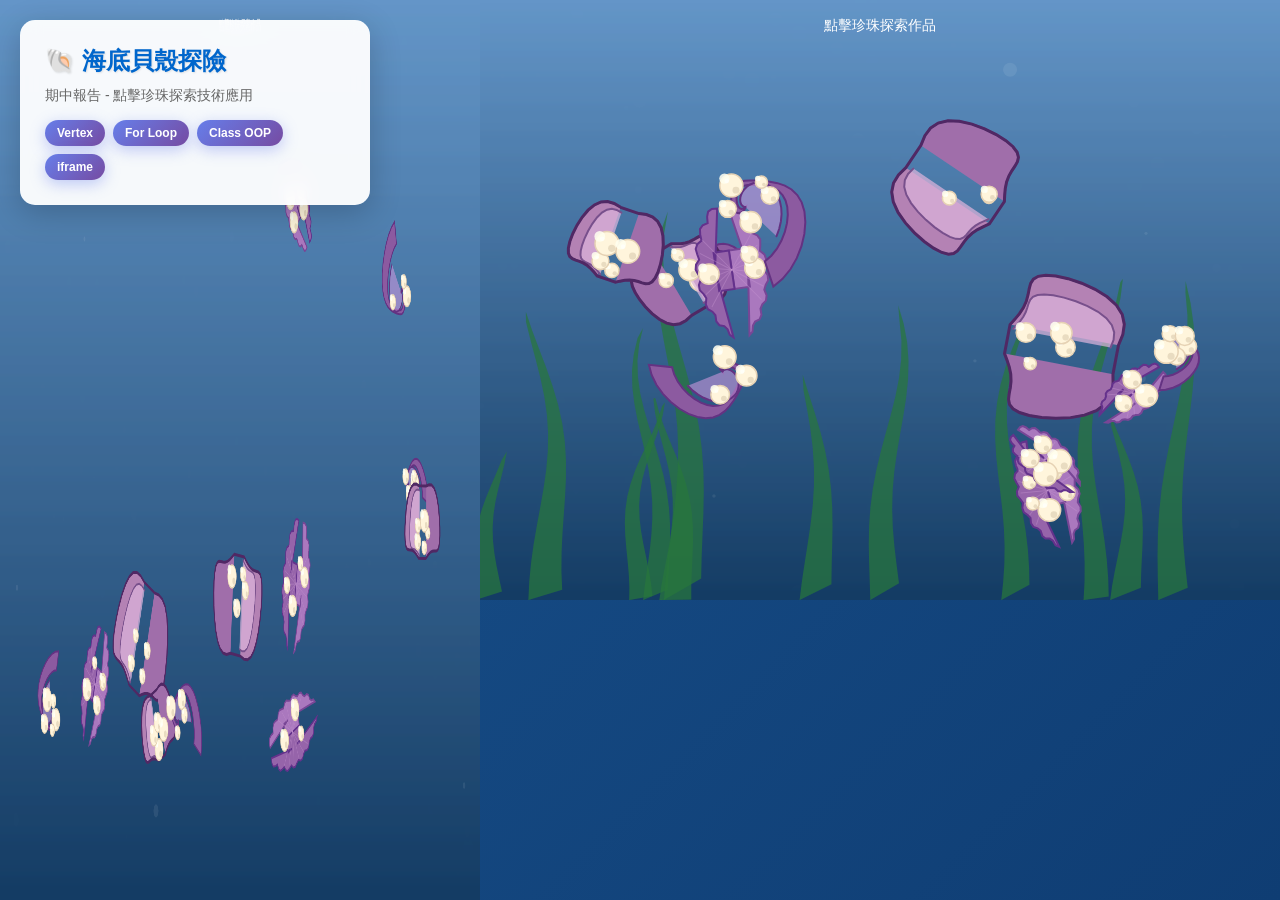
<file: index.html>
<!DOCTYPE html>
<html lang="zh-TW">
  <head>
    <meta charset="utf-8" />
    <meta name="viewport" content="width=device-width, initial-scale=1.0">

    <title>海底貝殼 - 期中報告</title>

    <link rel="stylesheet" type="text/css" href="style.css">

    <script src="libraries/p5.min.js"></script>
    <script src="libraries/p5.sound.min.js"></script>
  </head>

  <body>
    <!-- 主要 p5.js 畫布容器 -->
    <div id="p5-container"></div>

    <!-- 作品展示面板 -->
    <div id="portfolio-panel" class="portfolio-panel hidden">
      <div class="portfolio-content">
        <button class="close-btn" onclick="closePortfolio()">×</button>
        
        <h2 id="work-title">作品標題</h2>
        <p id="work-description">作品描述</p>

        <!-- 作品展示區域 - 使用 iframe 嵌入 -->
        <div id="work-display" class="work-display">
          <iframe id="work-iframe" src="" frameborder="0" allow="fullscreen"></iframe>
        </div>

        <!-- 技術要點說明 -->
        <div class="tech-details">
          <h3>技術要點：</h3>
          <ul id="tech-list">
            <li>Vertex 指令用於自訂形狀繪製</li>
            <li>For 迴圈與陣列管理多個物件</li>
            <li>Class 物件導向設計</li>
            <li>互動事件響應</li>
          </ul>
        </div>

        <div class="navigation-buttons">
          <button onclick="previousWork()">← 上一個</button>
          <button onclick="nextWork()">下一個 →</button>
        </div>
      </div>
    </div>

    <!-- 信息面板 -->
    <div class="info-panel">
      <h1>🐚 海底貝殼探險</h1>
      <p>期中報告 - 點擊珍珠探索技術應用</p>
      <div class="tech-stack">
        <span class="tag">Vertex</span>
        <span class="tag">For Loop</span>
        <span class="tag">Class OOP</span>
        <span class="tag">iframe</span>
      </div>
    </div>

    <script src="sketch.js"></script>
    <script>
      // 控制作品展示面板
      function showPortfolio(index) {
        const panel = document.getElementById('portfolio-panel');
        panel.classList.remove('hidden');
        displayWorkContent(index);
      }

      function closePortfolio() {
        const panel = document.getElementById('portfolio-panel');
        panel.classList.add('hidden');
      }

      function displayWorkContent(index) {
        const works = [
          {
            title: "Vertex 指令 - 自訂形狀",
            description: "使用 p5.js 的 vertex() 指令繪製複雜的貝殼形狀。通過組合多個頂點，可以創建出螺旋形、扇形和螺形的多樣貝殼設計。",
            iframe: "work1.html",
            techs: ["beginShape()", "vertex()", "endShape()"]
          },
          {
            title: "For 迴圈與陣列",
            description: "使用 for 迴圈遍歷陣列，管理多個貝殼和珍珠物件的生成、更新和顯示。說明如何高效地組織大量相似物件。",
            iframe: "work2.html",
            techs: ["for loop", "Array", "push()"]
          },
          {
            title: "Class 物件導向設計",
            description: "透過 Shell 和 Pearl 類的定義，展示物件導向程設的核心概念：封裝、繼承和方法組織。每個物件維護自己的狀態和行為。",
            iframe: "work3.html",
            techs: ["class", "constructor", "methods"]
          },
          {
            title: "互動系統 & iframe",
            description: "實現點擊事件檢測，將點擊的珍珠與作品關聯。通過 iframe 嵌入和展示各個技術演示頁面，實現無縫導覽體驗。",
            iframe: "work4.html",
            techs: ["mousePressed()", "iframe", "DOM manipulation"]
          }
        ];

        const work = works[index % works.length];
        document.getElementById('work-title').textContent = work.title;
        document.getElementById('work-description').textContent = work.description;
        document.getElementById('work-iframe').src = work.iframe;

        const techList = document.getElementById('tech-list');
        techList.innerHTML = work.techs.map(tech => `<li>${tech}</li>`).join('');
      }

      function previousWork() {
        // 實現上一個功能
        alert('導覽至上一個作品');
      }

      function nextWork() {
        // 實現下一個功能
        alert('導覽至下一個作品');
      }

      // 按 ESC 關閉面板
      document.addEventListener('keydown', (e) => {
        if (e.key === 'Escape') {
          closePortfolio();
        }
      });
    </script>
  </body>
</html>
</file>
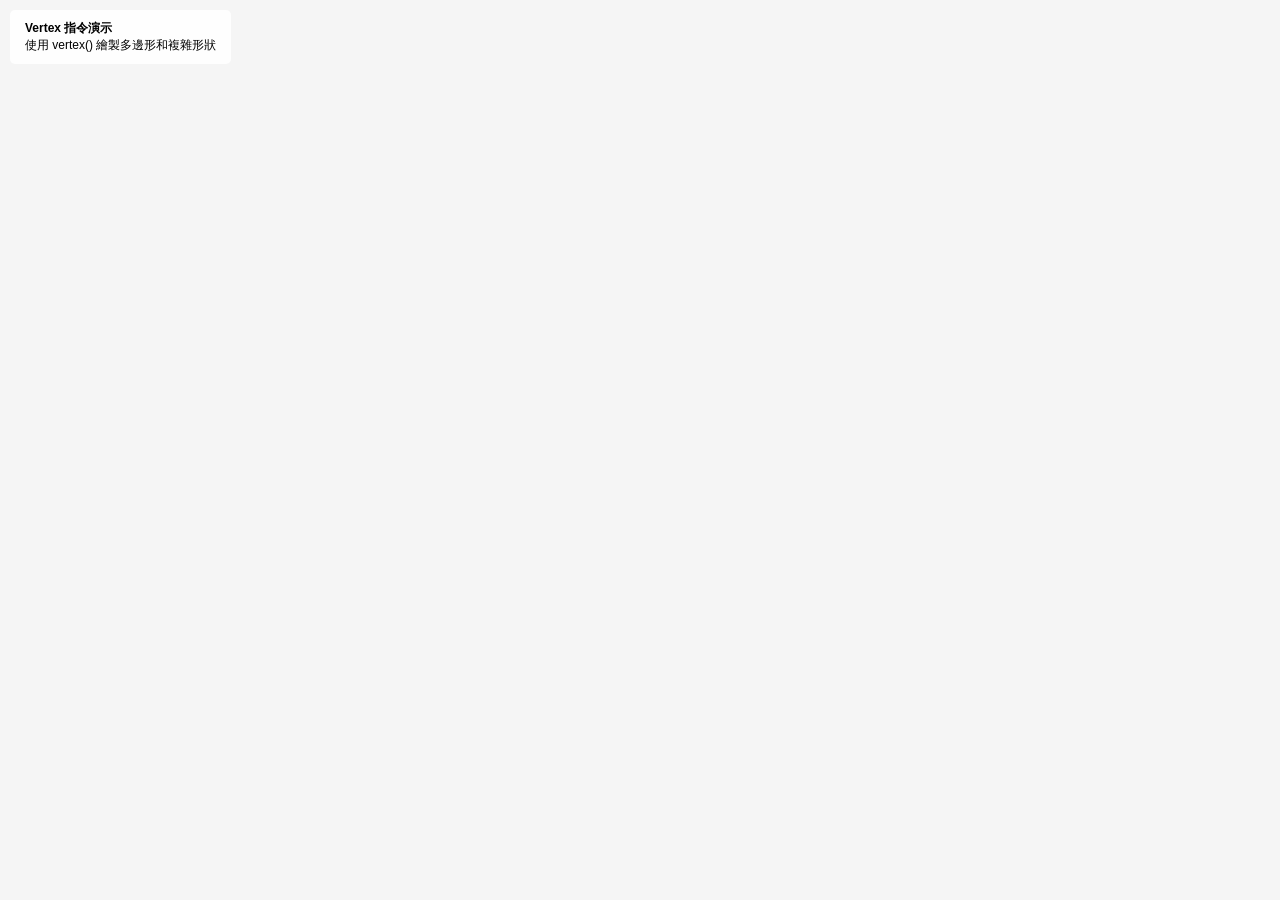
<file: work1.html>
<!DOCTYPE html>
<html lang="zh-TW">
<head>
    <meta charset="UTF-8">
    <meta name="viewport" content="width=device-width, initial-scale=1.0">
    <title>Vertex 指令演示</title>
    <script src="libraries/p5.min.js"></script>
    <style>
        body {
            margin: 0;
            padding: 0;
            background: #f5f5f5;
            font-family: Arial, sans-serif;
        }
        #p5-container {
            width: 100%;
            height: 100%;
        }
        .info {
            position: absolute;
            top: 10px;
            left: 10px;
            background: rgba(255, 255, 255, 0.9);
            padding: 10px 15px;
            border-radius: 5px;
            font-size: 12px;
            z-index: 10;
        }
    </style>
</head>
<body>
    <div id="p5-container"></div>
    <div class="info">
        <strong>Vertex 指令演示</strong><br>
        使用 vertex() 繪製多邊形和複雜形狀
    </div>
    <script>
        let sketch = (p) => {
            let rotation = 0;

            p.setup = function() {
                let container = document.getElementById('p5-container');
                p.createCanvas(container.offsetWidth, container.offsetHeight);
            };

            p.draw = function() {
                p.background(100, 150, 200);
                
                // 海洋漸層背景
                for (let i = 0; i < p.height; i++) {
                    let inter = p.map(i, 0, p.height, 0, 1);
                    let c = p.lerpColor(p.color(100, 150, 200), p.color(20, 80, 150), inter);
                    p.stroke(c);
                    p.line(0, i, p.width, i);
                }

                // 繪製三種貝殼範例

                // 打開式貝殼 1 - 上半部
                p.push();
                p.translate(p.width / 3, p.height / 2);
                p.fill(180, 130, 180);
                p.stroke(120, 80, 140);
                p.strokeWeight(2);
                p.beginShape();
                for (let i = 0; i <= 20; i++) {
                    let angle = (i / 20) * p.PI;
                    let dist = 80 * (1 - i / 40);
                    let waveAmount = p.sin(angle * 3) * 15;
                    let vx = p.cos(angle) * dist + waveAmount;
                    let vy = -p.sin(angle) * dist - 20;
                    p.vertex(vx, vy);
                }
                p.endShape();
                p.pop();

                // 打開式貝殼 2 - 下半部
                p.push();
                p.translate(p.width / 3, p.height / 2);
                p.fill(160, 110, 170);
                p.stroke(100, 60, 130);
                p.strokeWeight(2);
                p.beginShape();
                for (let i = 0; i <= 20; i++) {
                    let angle = (i / 20) * p.PI;
                    let dist = 80 * (1 - i / 40);
                    let waveAmount = p.sin(angle * 3) * 15;
                    let vx = p.cos(angle) * dist + waveAmount;
                    let vy = p.sin(angle) * dist + 20;
                    p.vertex(vx, vy);
                }
                p.endShape();

                // 珍珠
                p.fill(255, 245, 220);
                p.stroke(230, 210, 180);
                p.strokeWeight(1.5);
                p.ellipse(0, 0, 40);
                p.fill(255, 255, 240, 220);
                p.noStroke();
                p.ellipse(-12, -12, 20);
                p.pop();

                // 扇形貝殼
                p.push();
                p.translate(p.width * 2 / 3, p.height / 2);
                p.fill(170, 120, 190);
                p.stroke(120, 70, 150);
                p.strokeWeight(2);
                p.beginShape();
                p.vertex(0, -60);
                for (let i = 0; i <= 15; i++) {
                    let angle = (i / 15) * p.PI - p.PI / 2;
                    let dist = 80;
                    let waveAmount = p.sin(i * 0.4) * 10;
                    let vx = p.cos(angle) * (dist + waveAmount);
                    let vy = p.sin(angle) * dist - 20;
                    p.vertex(vx, vy);
                }
                p.endShape(p.CLOSE);
                p.pop();
            };

            p.windowResized = function() {
                if (document.getElementById('p5-container')) {
                    let container = document.getElementById('p5-container');
                    p.resizeCanvas(container.offsetWidth, container.offsetHeight);
                }
            };
        };

        new p5(sketch);
    </script>
</body>
</html>
</file>
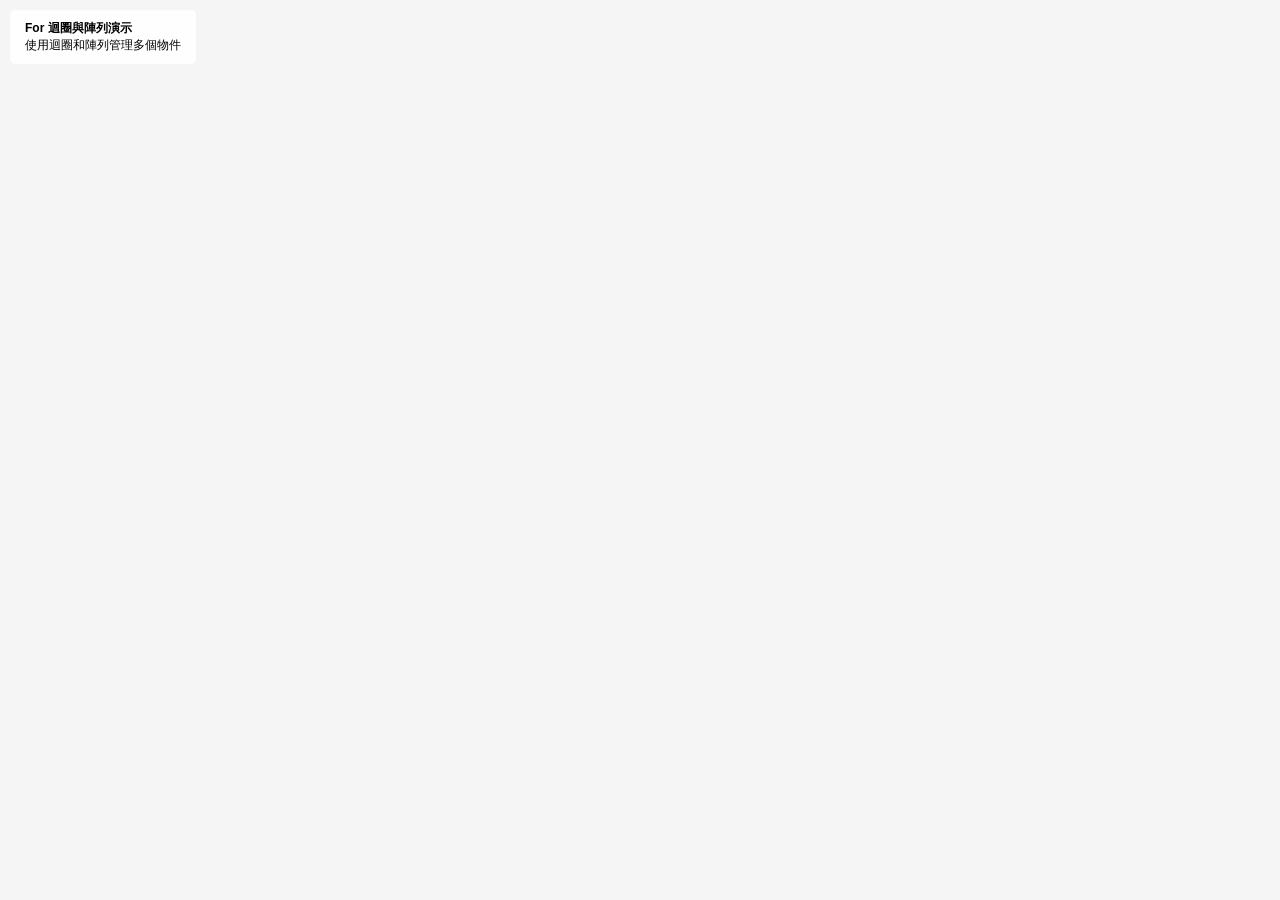
<file: work2.html>
<!DOCTYPE html>
<html lang="zh-TW">
<head>
    <meta charset="UTF-8">
    <meta name="viewport" content="width=device-width, initial-scale=1.0">
    <title>For 迴圈與陣列演示</title>
    <script src="libraries/p5.min.js"></script>
    <style>
        body {
            margin: 0;
            padding: 0;
            background: #f5f5f5;
            font-family: Arial, sans-serif;
        }
        #p5-container {
            width: 100%;
            height: 100%;
        }
        .info {
            position: absolute;
            top: 10px;
            left: 10px;
            background: rgba(255, 255, 255, 0.9);
            padding: 10px 15px;
            border-radius: 5px;
            font-size: 12px;
            z-index: 10;
        }
    </style>
</head>
<body>
    <div id="p5-container"></div>
    <div class="info">
        <strong>For 迴圈與陣列演示</strong><br>
        使用迴圈和陣列管理多個物件
    </div>
    <script>
        let sketch = (p) => {
            let particles = [];

            p.setup = function() {
                let container = document.getElementById('p5-container');
                p.createCanvas(container.offsetWidth, container.offsetHeight);

                // 使用 for 迴圈初始化陣列
                for (let i = 0; i < 20; i++) {
                    particles.push({
                        x: p.random(p.width),
                        y: p.random(p.height),
                        vx: p.random(-2, 2),
                        vy: p.random(-2, 2),
                        size: p.random(10, 30),
                        color: [p.random(150, 220), p.random(100, 180), p.random(80, 150)]
                    });
                }
            };

            p.draw = function() {
                p.background(100, 150, 200);

                // 海洋漸層背景
                for (let i = 0; i < p.height; i++) {
                    let inter = p.map(i, 0, p.height, 0, 1);
                    let c = p.lerpColor(p.color(100, 150, 200), p.color(20, 80, 150), inter);
                    p.stroke(c);
                    p.line(0, i, p.width, i);
                }

                // 使用 for 迴圈更新和繪製所有粒子
                for (let i = 0; i < particles.length; i++) {
                    let p_obj = particles[i];
                    
                    // 更新位置
                    p_obj.x += p_obj.vx;
                    p_obj.y += p_obj.vy;

                    // 邊界反彈
                    if (p_obj.x < 0 || p_obj.x > p.width) p_obj.vx *= -1;
                    if (p_obj.y < 0 || p_obj.y > p.height) p_obj.vy *= -1;

                    p_obj.x = p.constrain(p_obj.x, 0, p.width);
                    p_obj.y = p.constrain(p_obj.y, 0, p.height);

                    // 繪製
                    p.fill(p_obj.color[0], p_obj.color[1], p_obj.color[2]);
                    p.noStroke();
                    p.ellipse(p_obj.x, p_obj.y, p_obj.size);

                    // 高光
                    p.fill(255, 255, 200, 150);
                    p.ellipse(p_obj.x - p_obj.size * 0.25, p_obj.y - p_obj.size * 0.25, p_obj.size * 0.4);
                }

                // 繪製陣列信息
                p.fill(255);
                p.textSize(14);
                p.textAlign(p.LEFT);
                p.text("陣列大小: " + particles.length + " 個粒子", 10, p.height - 10);
            };

            // 滑鼠點擊添加新粒子
            p.mousePressed = function() {
                if (p.mouseX > 0 && p.mouseX < p.width && p.mouseY > 0 && p.mouseY < p.height) {
                    particles.push({
                        x: p.mouseX,
                        y: p.mouseY,
                        vx: p.random(-2, 2),
                        vy: p.random(-2, 2),
                        size: p.random(10, 30),
                        color: [p.random(150, 220), p.random(100, 180), p.random(80, 150)]
                    });
                    return false;
                }
            };

            p.windowResized = function() {
                if (document.getElementById('p5-container')) {
                    let container = document.getElementById('p5-container');
                    p.resizeCanvas(container.offsetWidth, container.offsetHeight);
                }
            };
        };

        new p5(sketch);
    </script>
</body>
</html>
</file>
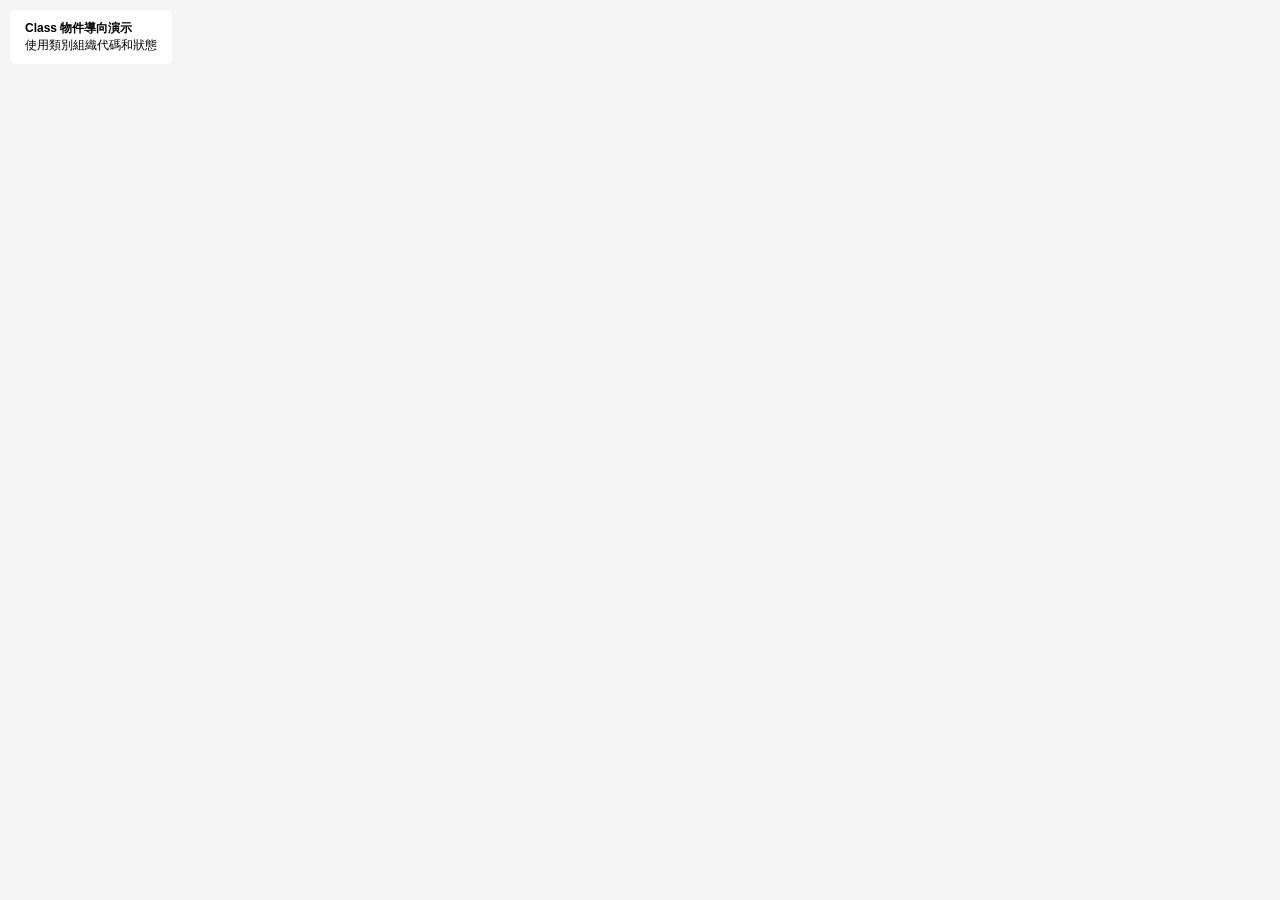
<file: work3.html>
<!DOCTYPE html>
<html lang="zh-TW">
<head>
    <meta charset="UTF-8">
    <meta name="viewport" content="width=device-width, initial-scale=1.0">
    <title>Class 物件導向演示</title>
    <script src="libraries/p5.min.js"></script>
    <style>
        body {
            margin: 0;
            padding: 0;
            background: #f5f5f5;
            font-family: Arial, sans-serif;
        }
        #p5-container {
            width: 100%;
            height: 100%;
        }
        .info {
            position: absolute;
            top: 10px;
            left: 10px;
            background: rgba(255, 255, 255, 0.9);
            padding: 10px 15px;
            border-radius: 5px;
            font-size: 12px;
            z-index: 10;
        }
    </style>
</head>
<body>
    <div id="p5-container"></div>
    <div class="info">
        <strong>Class 物件導向演示</strong><br>
        使用類別組織代碼和狀態
    </div>
    <script>
        let sketch = (p) => {
            // 貝殼類別
            class Shell {
                constructor(x, y, size, type) {
                    this.x = x;
                    this.y = y;
                    this.size = size;
                    this.type = type;
                    this.rotation = p.random(p.TWO_PI);
                    this.rotationSpeed = p.random(-0.02, 0.02);
                }

                display() {
                    p.push();
                    p.translate(this.x, this.y);
                    p.rotate(this.rotation);

                    if (this.type === 0) {
                        this.drawSpiralShell();
                    } else if (this.type === 1) {
                        this.drawFanShell();
                    } else {
                        this.drawConchShell();
                    }

                    p.pop();
                }

                update() {
                    this.rotation += this.rotationSpeed;
                }

                drawSpiralShell() {
                    // 上半部貝殼（紫色系）
                    p.fill(180, 130, 180);
                    p.stroke(120, 80, 140);
                    p.strokeWeight(2);

                    p.beginShape();
                    for (let i = 0; i <= 20; i++) {
                        let angle = (i / 20) * p.PI;
                        let dist = this.size * (1 - i / 40);
                        let waveAmount = p.sin(angle * 3) * (this.size * 0.15);
                        let vx = p.cos(angle) * dist + waveAmount;
                        let vy = -p.sin(angle) * dist - this.size * 0.2;
                        p.vertex(vx, vy);
                    }
                    p.endShape();

                    // 下半部貝殼（更深的紫色）
                    p.fill(160, 110, 170);
                    p.stroke(100, 60, 130);
                    p.strokeWeight(2);

                    p.beginShape();
                    for (let i = 0; i <= 20; i++) {
                        let angle = (i / 20) * p.PI;
                        let dist = this.size * (1 - i / 40);
                        let waveAmount = p.sin(angle * 3) * (this.size * 0.15);
                        let vx = p.cos(angle) * dist + waveAmount;
                        let vy = p.sin(angle) * dist + this.size * 0.2;
                        p.vertex(vx, vy);
                    }
                    p.endShape();
                }

                drawFanShell() {
                    // 上半部
                    p.fill(170, 120, 190);
                    p.stroke(120, 70, 150);
                    p.strokeWeight(2);

                    p.beginShape();
                    p.vertex(0, -this.size * 0.3);
                    for (let i = 0; i <= 15; i++) {
                        let angle = (i / 15) * p.PI - p.PI / 2;
                        let dist = this.size;
                        let waveAmount = p.sin(i * 0.4) * (this.size * 0.1);
                        let vx = p.cos(angle) * (dist + waveAmount);
                        let vy = p.sin(angle) * dist - this.size * 0.2;
                        p.vertex(vx, vy);
                    }
                    p.endShape(p.CLOSE);

                    // 下半部
                    p.fill(150, 100, 170);
                    p.stroke(100, 50, 140);
                    p.strokeWeight(2);

                    p.beginShape();
                    p.vertex(0, this.size * 0.3);
                    for (let i = 0; i <= 15; i++) {
                        let angle = (i / 15) * p.PI - p.PI / 2;
                        let dist = this.size;
                        let waveAmount = p.sin(i * 0.4) * (this.size * 0.1);
                        let vx = p.cos(angle) * (dist + waveAmount);
                        let vy = p.sin(angle) * dist + this.size * 0.2;
                        p.vertex(vx, vy);
                    }
                    p.endShape(p.CLOSE);
                }

                drawConchShell() {
                    p.fill(210, 160, 110);
                    p.stroke(110, 80, 50);
                    p.strokeWeight(2);
                    p.beginShape();
                    for (let i = 0; i < 30; i++) {
                        let angle = (i / 30) * p.TWO_PI * 2;
                        let dist = (i / 30) * this.size * 0.9;
                        let vx = p.cos(angle) * dist - this.size * 0.3;
                        let vy = p.sin(angle) * dist;
                        p.vertex(vx, vy);
                    }
                    p.endShape();
                }
            }

            let shells = [];

            p.setup = function() {
                let container = document.getElementById('p5-container');
                p.createCanvas(container.offsetWidth, container.offsetHeight);

                // 創建多個殼類實例
                for (let i = 0; i < 6; i++) {
                    shells.push(new Shell(
                        p.random(50, p.width - 50),
                        p.random(50, p.height - 50),
                        p.random(30, 60),
                        i % 3
                    ));
                }
            };

            p.draw = function() {
                p.background(100, 150, 200);

                // 海洋漸層背景
                for (let i = 0; i < p.height; i++) {
                    let inter = p.map(i, 0, p.height, 0, 1);
                    let c = p.lerpColor(p.color(100, 150, 200), p.color(20, 80, 150), inter);
                    p.stroke(c);
                    p.line(0, i, p.width, i);
                }

                // 更新和顯示所有殼
                for (let shell of shells) {
                    shell.update();
                    shell.display();
                }

                // 顯示類別信息
                p.fill(255);
                p.textSize(12);
                p.textAlign(p.LEFT);
                p.text("Shell 類別實例數: " + shells.length, 10, p.height - 10);
            };

            p.windowResized = function() {
                if (document.getElementById('p5-container')) {
                    let container = document.getElementById('p5-container');
                    p.resizeCanvas(container.offsetWidth, container.offsetHeight);
                }
            };
        };

        new p5(sketch);
    </script>
</body>
</html>
</file>
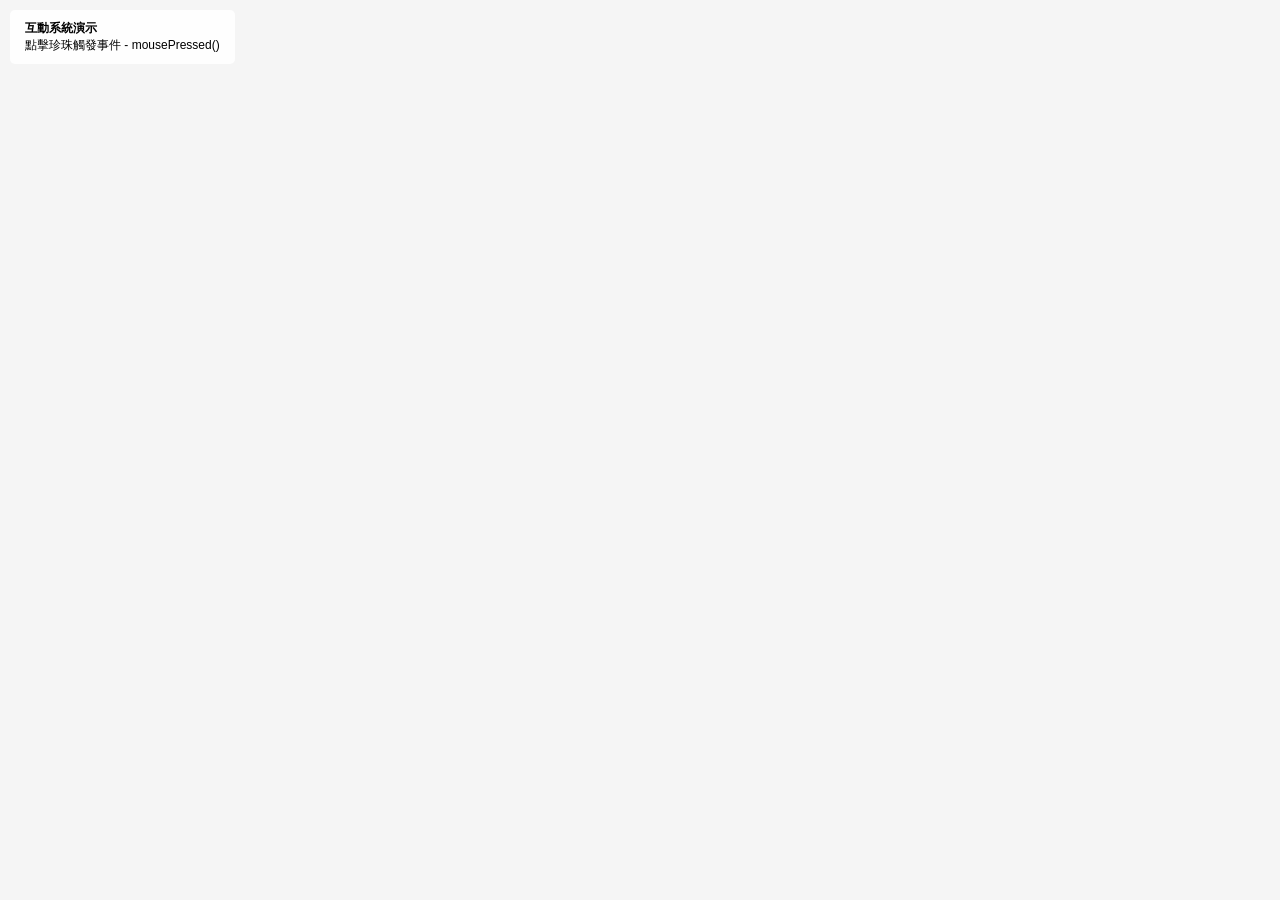
<file: work4.html>
<!DOCTYPE html>
<html lang="zh-TW">
<head>
    <meta charset="UTF-8">
    <meta name="viewport" content="width=device-width, initial-scale=1.0">
    <title>互動系統與 iframe 整合演示</title>
    <script src="libraries/p5.min.js"></script>
    <style>
        body {
            margin: 0;
            padding: 0;
            background: #f5f5f5;
            font-family: Arial, sans-serif;
        }
        #p5-container {
            width: 100%;
            height: 100%;
        }
        .info {
            position: absolute;
            top: 10px;
            left: 10px;
            background: rgba(255, 255, 255, 0.9);
            padding: 10px 15px;
            border-radius: 5px;
            font-size: 12px;
            z-index: 10;
        }
    </style>
</head>
<body>
    <div id="p5-container"></div>
    <div class="info">
        <strong>互動系統演示</strong><br>
        點擊珍珠觸發事件 - mousePressed()
    </div>
    <script>
        let sketch = (p) => {
            // Pearl 類別
            class Pearl {
                constructor(x, y, size, index) {
                    this.x = x;
                    this.y = y;
                    this.size = size;
                    this.index = index;
                    this.clicked = false;
                    this.clickedTime = 0;
                }

                display() {
                    let pulse = p.sin(this.clickedTime) * 0.5 + 1;
                    
                    // 外部金色光暈
                    let glowAlpha = this.clicked ? 150 : 80;
                    p.fill(255, 220, 100, glowAlpha);
                    p.noStroke();
                    p.ellipse(this.x, this.y, this.size * 2.5 * pulse);

                    // 珍珠主體 - 亮白色
                    p.fill(255, 245, 220);
                    p.stroke(230, 210, 180);
                    p.strokeWeight(1.5);
                    p.ellipse(this.x, this.y, this.size * 2);

                    // 珍珠高光
                    p.fill(255, 255, 240, 220);
                    p.noStroke();
                    p.ellipse(this.x - this.size * 0.6, this.y - this.size * 0.6, this.size * 0.9);

                    // 珍珠第二層高光
                    p.fill(255, 255, 255, 150);
                    p.ellipse(this.x - this.size * 0.4, this.y - this.size * 0.4, this.size * 0.4);

                    if (this.clicked) {
                        p.stroke(255, 150, 100, 100 * (1 - this.clickedTime / 30));
                        p.strokeWeight(3);
                        p.noFill();
                        p.ellipse(this.x, this.y, this.size * 2 * pulse);
                        this.clickedTime++;
                        if (this.clickedTime > 30) {
                            this.clicked = false;
                        }
                    }
                }

                checkClick(mx, my) {
                    let d = p.dist(mx, my, this.x, this.y);
                    if (d < this.size * 1.5) {
                        this.clicked = true;
                        this.clickedTime = 0;
                        return true;
                    }
                    return false;
                }
            }

            let pearls = [];
            let clickCount = 0;

            p.setup = function() {
                let container = document.getElementById('p5-container');
                p.createCanvas(container.offsetWidth, container.offsetHeight);

                // 創建珍珠
                for (let i = 0; i < 8; i++) {
                    pearls.push(new Pearl(
                        p.random(50, p.width - 50),
                        p.random(50, p.height - 50),
                        p.random(8, 15),
                        i
                    ));
                }
            };

            p.draw = function() {
                p.background(100, 150, 200);

                // 海洋漸層背景
                for (let i = 0; i < p.height; i++) {
                    let inter = p.map(i, 0, p.height, 0, 1);
                    let c = p.lerpColor(p.color(100, 150, 200), p.color(20, 80, 150), inter);
                    p.stroke(c);
                    p.line(0, i, p.width, i);
                }

                // 顯示所有珍珠
                for (let pearl of pearls) {
                    pearl.display();
                }

                // 顯示互動信息
                p.fill(255);
                p.textSize(14);
                p.textAlign(p.LEFT);
                p.text("點擊珍珠次數: " + clickCount, 10, p.height - 10);

                // 滑鼠懸停提示
                let hovered = false;
                for (let pearl of pearls) {
                    let d = p.dist(p.mouseX, p.mouseY, pearl.x, pearl.y);
                    if (d < pearl.size * 1.5) {
                        hovered = true;
                        break;
                    }
                }

                if (hovered) {
                    p.cursor(p.HAND);
                    p.fill(255, 200);
                    p.textSize(12);
                    p.text("可點擊", p.mouseX + 10, p.mouseY - 10);
                } else {
                    p.cursor(p.ARROW);
                }
            };

            p.mousePressed = function() {
                for (let pearl of pearls) {
                    if (pearl.checkClick(p.mouseX, p.mouseY)) {
                        clickCount++;
                        return false;
                    }
                }
            };

            p.windowResized = function() {
                if (document.getElementById('p5-container')) {
                    let container = document.getElementById('p5-container');
                    p.resizeCanvas(container.offsetWidth, container.offsetHeight);
                }
            };
        };

        new p5(sketch);
    </script>
</body>
</html>
</file>
<file: style.css>
* {
  margin: 0;
  padding: 0;
  box-sizing: border-box;
}

html, body {
  width: 100%;
  height: 100%;
  font-family: 'Microsoft JhengHei', 'Segoe UI', Tahoma, Geneva, Verdana, sans-serif;
  background: linear-gradient(135deg, #1a5490 0%, #0f3d73 100%);
  color: #333;
  overflow: hidden;
  display: flex;
}

/* P5.js 畫布容器 */
#p5-container {
  flex: 1;
  width: 100%;
  height: 100%;
  position: relative;
  background: linear-gradient(135deg, #64b5f6 0%, #1e3a8a 100%);
}

canvas {
  display: block;
  max-width: 100%;
  max-height: 100%;
}

/* 信息面板 */
.info-panel {
  position: fixed;
  top: 20px;
  left: 20px;
  background: rgba(255, 255, 255, 0.95);
  backdrop-filter: blur(10px);
  padding: 25px;
  border-radius: 15px;
  box-shadow: 0 8px 32px rgba(0, 0, 0, 0.2);
  z-index: 100;
  max-width: 350px;
  animation: slideIn 0.5s ease-out;
}

.info-panel h1 {
  font-size: 24px;
  margin-bottom: 10px;
  color: #0066cc;
  text-shadow: 1px 1px 2px rgba(0, 0, 0, 0.1);
}

.info-panel p {
  color: #666;
  margin-bottom: 15px;
  font-size: 14px;
}

.tech-stack {
  display: flex;
  flex-wrap: wrap;
  gap: 8px;
}

.tag {
  display: inline-block;
  background: linear-gradient(135deg, #667eea 0%, #764ba2 100%);
  color: white;
  padding: 6px 12px;
  border-radius: 20px;
  font-size: 12px;
  font-weight: bold;
  box-shadow: 0 4px 15px rgba(102, 126, 234, 0.4);
}

/* 作品展示面板 */
.portfolio-panel {
  position: fixed;
  top: 0;
  left: 0;
  width: 100%;
  height: 100%;
  background: rgba(0, 0, 0, 0.85);
  backdrop-filter: blur(5px);
  display: flex;
  justify-content: center;
  align-items: center;
  z-index: 1000;
  animation: fadeIn 0.3s ease-out;
}

.portfolio-panel.hidden {
  display: none;
}

.portfolio-content {
  background: white;
  border-radius: 20px;
  padding: 40px;
  max-width: 800px;
  max-height: 85vh;
  overflow-y: auto;
  position: relative;
  box-shadow: 0 20px 60px rgba(0, 0, 0, 0.3);
  animation: slideUp 0.4s ease-out;
}

.close-btn {
  position: absolute;
  top: 15px;
  right: 20px;
  background: none;
  border: none;
  font-size: 32px;
  color: #999;
  cursor: pointer;
  transition: color 0.2s;
  padding: 5px 10px;
}

.close-btn:hover {
  color: #333;
}

.portfolio-content h2 {
  font-size: 28px;
  color: #0066cc;
  margin-bottom: 15px;
}

.portfolio-content p {
  color: #666;
  line-height: 1.6;
  margin-bottom: 25px;
  font-size: 15px;
}

/* 作品顯示區域 */
.work-display {
  width: 100%;
  height: 300px;
  border: 2px solid #e0e0e0;
  border-radius: 10px;
  overflow: hidden;
  margin-bottom: 25px;
  background: #f9f9f9;
}

.work-display iframe {
  width: 100%;
  height: 100%;
  border: none;
}

/* 技術詳情 */
.tech-details {
  background: #f0f7ff;
  border-left: 4px solid #0066cc;
  padding: 20px;
  border-radius: 8px;
  margin-bottom: 25px;
}

.tech-details h3 {
  color: #0066cc;
  margin-bottom: 12px;
  font-size: 16px;
}

.tech-details ul {
  list-style: none;
  padding-left: 0;
}

.tech-details li {
  color: #555;
  margin-bottom: 8px;
  padding-left: 20px;
  position: relative;
  line-height: 1.5;
}

.tech-details li:before {
  content: "✓";
  position: absolute;
  left: 0;
  color: #0066cc;
  font-weight: bold;
}

/* 導覽按鈕 */
.navigation-buttons {
  display: flex;
  gap: 15px;
  justify-content: center;
}

.navigation-buttons button {
  background: linear-gradient(135deg, #667eea 0%, #764ba2 100%);
  color: white;
  border: none;
  padding: 12px 25px;
  border-radius: 25px;
  font-size: 14px;
  font-weight: bold;
  cursor: pointer;
  transition: all 0.3s;
  box-shadow: 0 4px 15px rgba(102, 126, 234, 0.4);
}

.navigation-buttons button:hover {
  transform: translateY(-2px);
  box-shadow: 0 6px 20px rgba(102, 126, 234, 0.6);
}

.navigation-buttons button:active {
  transform: translateY(0);
}

/* 動畫 */
@keyframes slideIn {
  from {
    opacity: 0;
    transform: translateX(-30px);
  }
  to {
    opacity: 1;
    transform: translateX(0);
  }
}

@keyframes slideUp {
  from {
    opacity: 0;
    transform: translateY(30px);
  }
  to {
    opacity: 1;
    transform: translateY(0);
  }
}

@keyframes fadeIn {
  from {
    opacity: 0;
  }
  to {
    opacity: 1;
  }
}

/* 響應式設計 */
@media (max-width: 768px) {
  .info-panel {
    top: 10px;
    left: 10px;
    right: 10px;
    max-width: none;
    padding: 15px;
  }

  .info-panel h1 {
    font-size: 20px;
  }

  .portfolio-content {
    max-width: 90%;
    padding: 25px;
    max-height: 90vh;
  }

  .portfolio-content h2 {
    font-size: 22px;
  }

  .work-display {
    height: 250px;
  }
}
</file>
